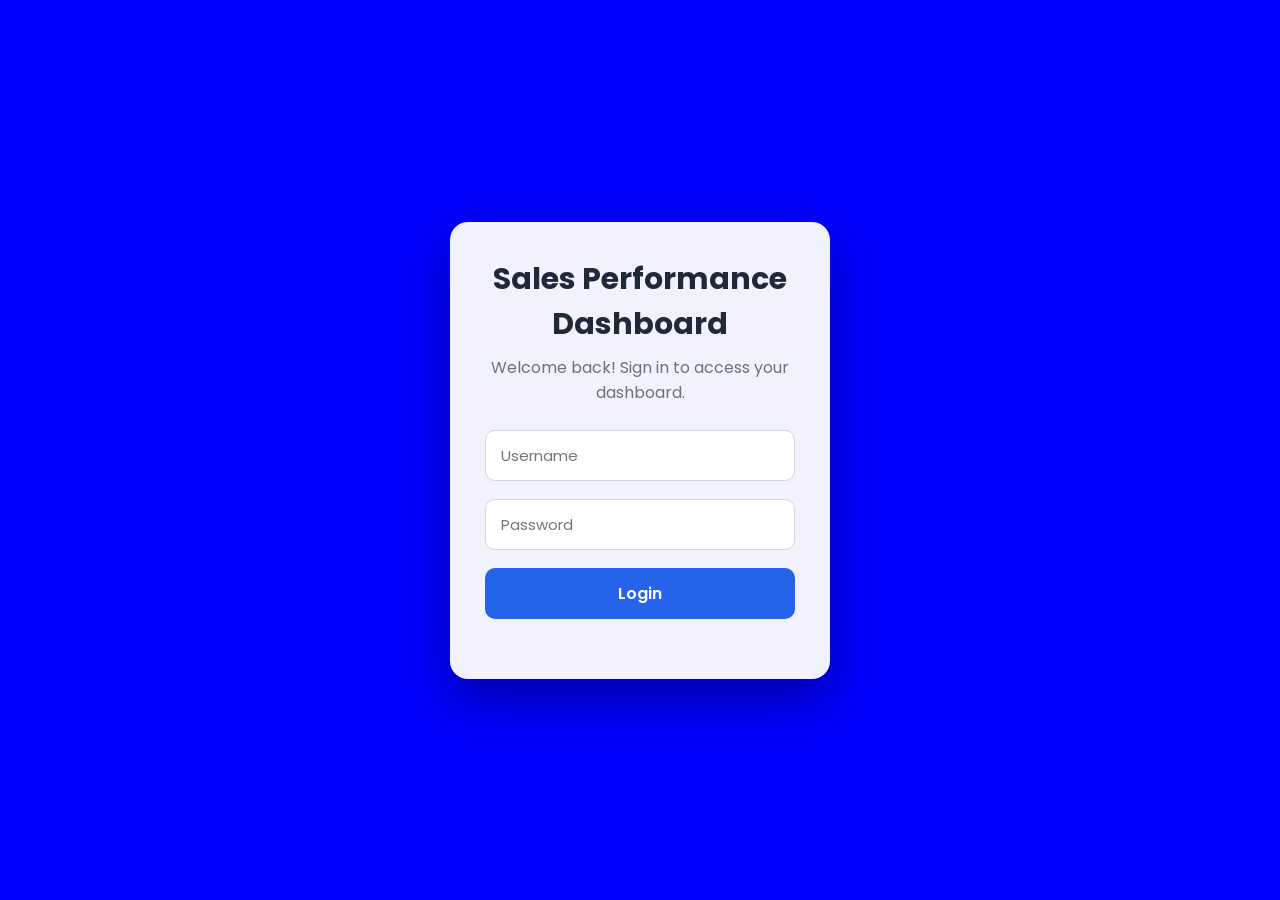
<file: src/main/resources/static/login.html>
<!DOCTYPE html>
<html lang="en">

<head>

    <meta charset="UTF-8">

    <meta name="viewport" content="width=device-width, initial-scale=1.0">

    <title>Sales Performance Dashboard Login</title>

    <link rel="preconnect" href="https://fonts.googleapis.com">

    <link rel="preconnect" href="https://fonts.gstatic.com" crossorigin>

    <link href="https://fonts.googleapis.com/css2?family=Poppins:wght@300;400;500;600;700&display=swap"
        rel="stylesheet">

    <link rel="stylesheet" href="login.css">

</head>

<body>

    <div class="login-container">

        <h1>Sales Performance Dashboard</h1>

         <p>Welcome back! Sign in to access your dashboard.</p>

        <input
            type="text"
            id="username"
            placeholder="Username">

        <input
            type="password"
            id="password"
            placeholder="Password">

        <button onclick="login()">

            Login

        </button>

        <p id="error"></p>

    </div>

    <script>

        function login() {

            let username = document.getElementById("username").value.trim();

            let password = document.getElementById("password").value.trim();

            if (username === "admin" && password === "admin123") {

                sessionStorage.setItem("loggedIn", "true");

                window.location.href = "index.html";

            } else {

                document.getElementById("error").innerHTML =
                    "Invalid Username or Password";

            }

        }

        document.addEventListener("keypress", function(event) {

            if(event.key === "Enter"){

                login();

            }

        });

    </script>

</body>

</html>
</file>
<file: src/main/resources/static/login.css>
*{
    margin:0;
    padding:0;
    box-sizing:border-box;
    font-family:'Poppins',sans-serif;
}
   body{

    display:flex;
    justify-content:center;
    align-items:center;

    min-height:100vh;
     
     background:blue;

}
 .login-container{

    width:380px;

     background:rgba(255,255,255,.95);
     backdrop-filter:blur(8px);

    border-radius:18px;

    padding:35px;

    box-shadow:0 20px 50px rgba(0,0,0,.35);

    transition:.3s;

}

.login-container:hover{

    transform:translateY(-4px);

}

.login-container h1{

    text-align:center;

    font-size:30px;

    color:#1f2937;

    margin-bottom:8px;

    font-weight:700;

}

.login-container p{

    text-align:center;

    color:#6b7280;

    margin-bottom:25px;

    font-size:16px;

}
input{

    width:100%;

    padding:13px 15px;

    margin-bottom:18px;

    border:1px solid #d1d5db;

    border-radius:10px;

    font-size:15px;

    outline:none;

    transition:.3s;

}

input:focus{

    border-color:#2563eb;

    box-shadow:0 0 10px rgba(37,99,235,.20);

}
button{

    width:100%;

    padding:13px;

    background:#2563eb;

    color:white;

    border:none;

    border-radius:10px;

    font-size:16px;

    font-weight:600;

    cursor:pointer;

    transition:.3s;

}

button:hover{

    background:#1d4ed8;

    transform:translateY(-2px);

}

#error{

    color:#dc2626;

    text-align:center;

    margin-top:15px;

    font-size:14px;

    font-weight:500;

}
</file>
